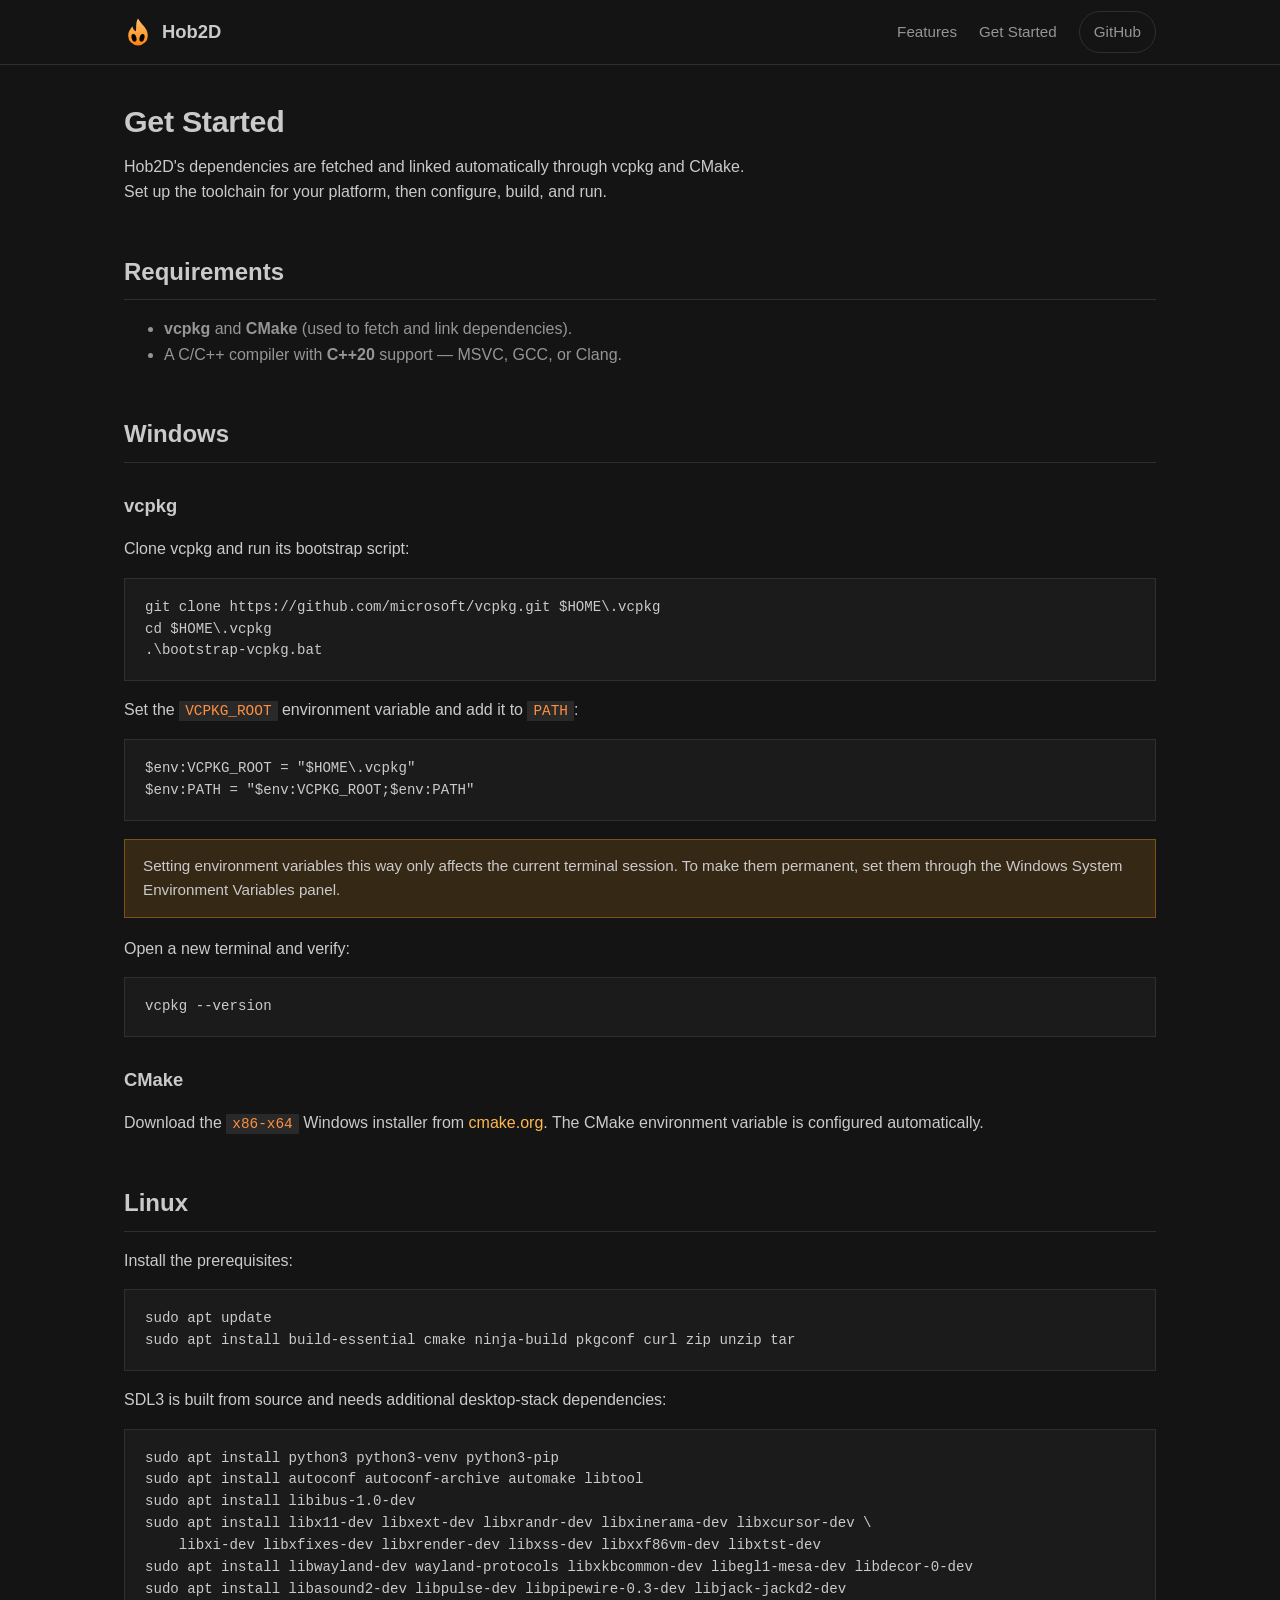
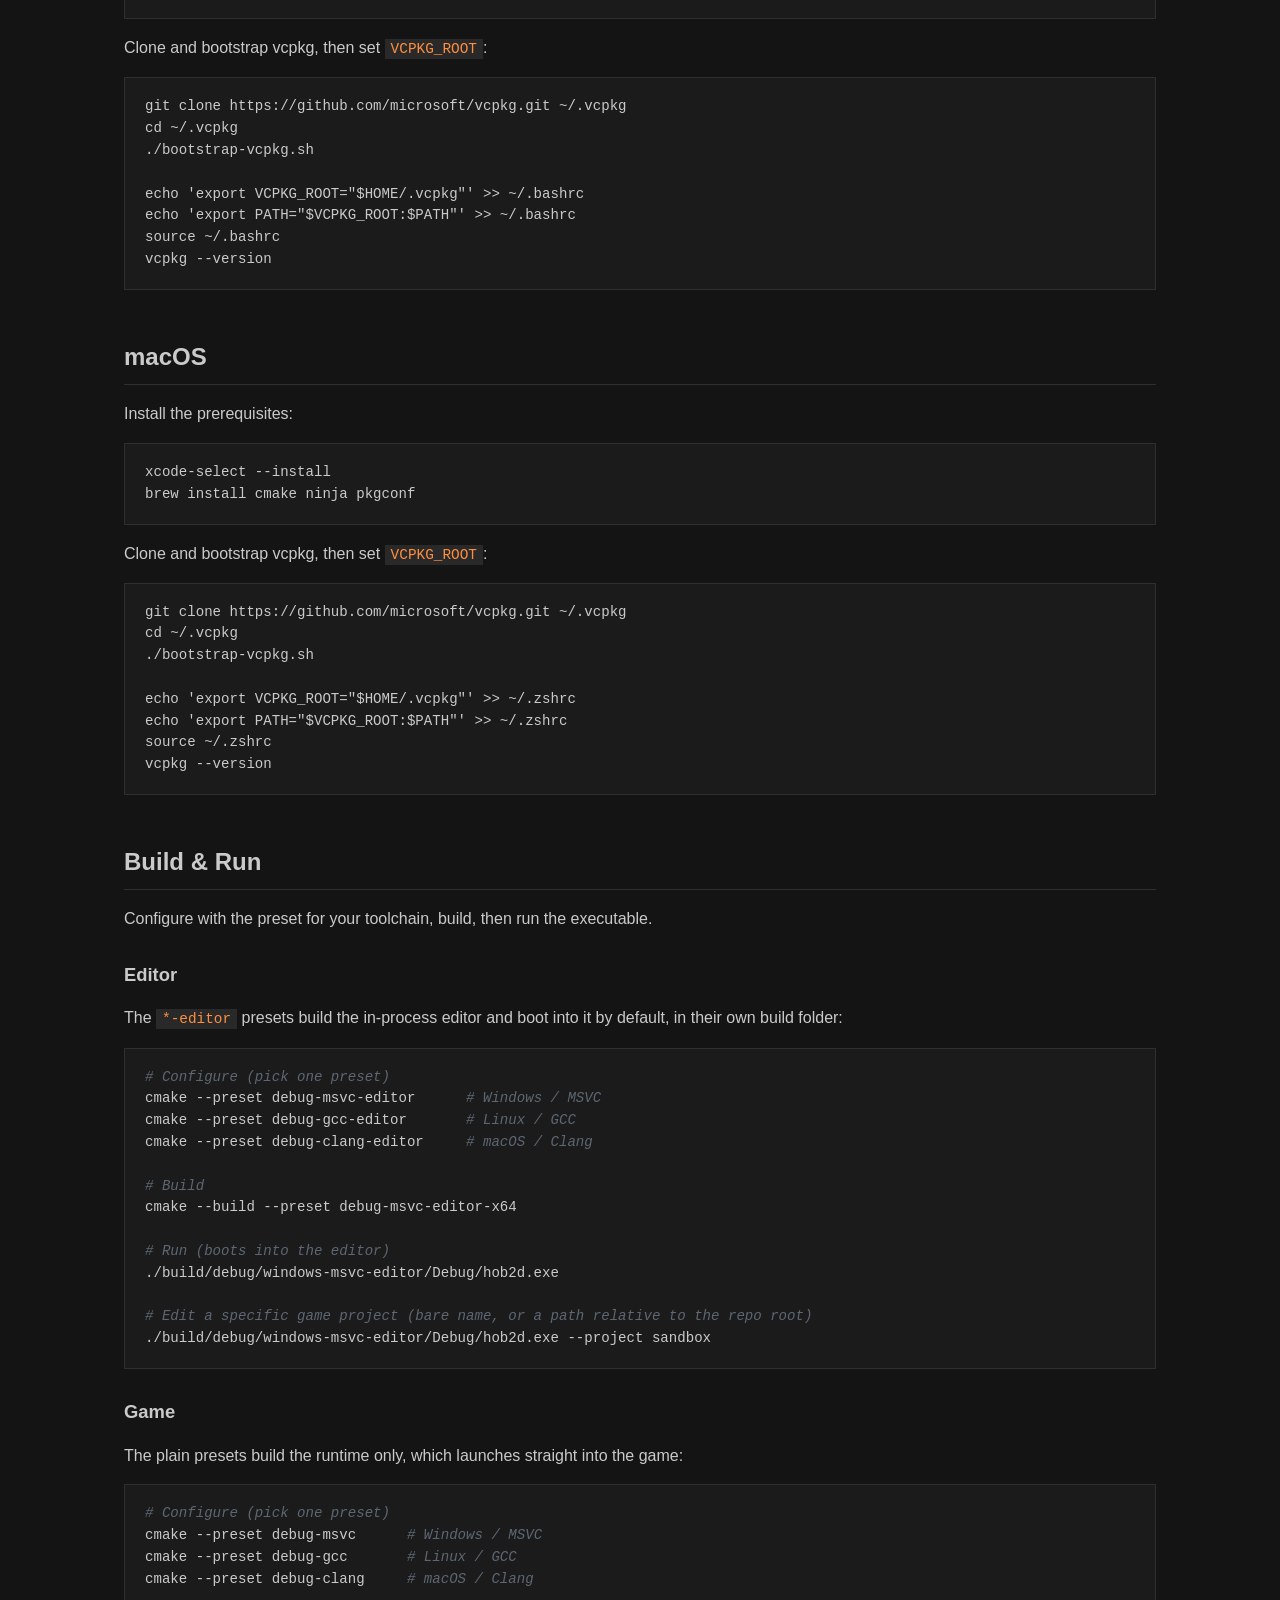
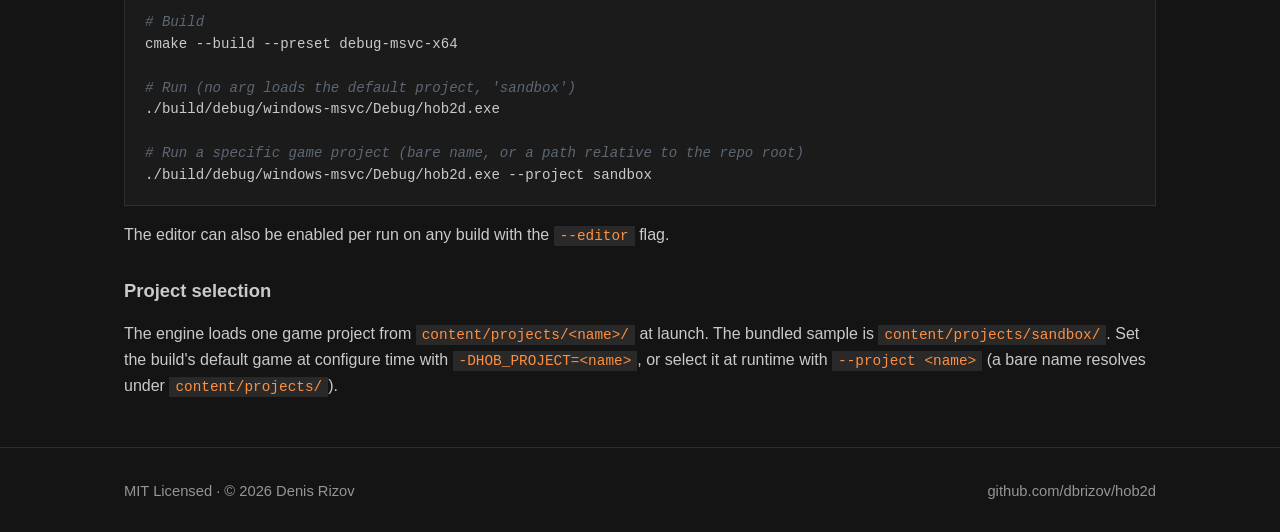
<file: docs/get-started.html>
<!DOCTYPE html>
<html lang="en">
<head>
    <meta charset="UTF-8">
    <meta name="viewport" content="width=device-width, initial-scale=1.0">
    <title>Get Started — Hob2D</title>
    <meta name="description" content="Set up, build, and run the Hob2D game engine on Windows, Linux, or macOS.">
    <link rel="icon" href="favicon.svg" type="image/svg+xml">
    <link rel="stylesheet" href="styles.css">
</head>
<body>
    <header class="site-header">
        <div class="container">
            <a class="brand" href="index.html">
                <img src="favicon.svg" alt="Hob2D logo">
                Hob2D
            </a>
            <nav class="nav">
                <a class="nav-link-hide" href="index.html#features">Features</a>
                <a href="get-started.html">Get Started</a>
                <a class="btn btn-ghost btn-sm" href="https://github.com/dbrizov/hob2d">GitHub</a>
            </nav>
        </div>
    </header>

    <main>
        <section class="doc">
            <div class="container">
                <h1 class="section-title">Get Started</h1>
                <p class="section-lead">Hob2D's dependencies are fetched and linked automatically through
                    vcpkg and CMake. Set up the toolchain for your platform, then configure, build, and run.</p>

                <h2>Requirements</h2>
                <ul>
                    <li><strong>vcpkg</strong> and <strong>CMake</strong> (used to fetch and link dependencies).</li>
                    <li>A C/C++ compiler with <strong>C++20</strong> support — MSVC, GCC, or Clang.</li>
                </ul>

                <h2>Windows</h2>
                <h3>vcpkg</h3>
                <p>Clone vcpkg and run its bootstrap script:</p>
<pre>git clone https://github.com/microsoft/vcpkg.git $HOME\.vcpkg
cd $HOME\.vcpkg
.\bootstrap-vcpkg.bat</pre>
                <p>Set the <code>VCPKG_ROOT</code> environment variable and add it to <code>PATH</code>:</p>
<pre>$env:VCPKG_ROOT = "$HOME\.vcpkg"
$env:PATH = "$env:VCPKG_ROOT;$env:PATH"</pre>
                <div class="callout">
                    Setting environment variables this way only affects the current terminal session. To make
                    them permanent, set them through the Windows System Environment Variables panel.
                </div>
                <p>Open a new terminal and verify:</p>
<pre>vcpkg --version</pre>
                <h3>CMake</h3>
                <p>Download the <code>x86-x64</code> Windows installer from
                    <a href="https://cmake.org/">cmake.org</a>. The CMake environment variable is configured
                    automatically.</p>

                <h2>Linux</h2>
                <p>Install the prerequisites:</p>
<pre>sudo apt update
sudo apt install build-essential cmake ninja-build pkgconf curl zip unzip tar</pre>
                <p>SDL3 is built from source and needs additional desktop-stack dependencies:</p>
<pre>sudo apt install python3 python3-venv python3-pip
sudo apt install autoconf autoconf-archive automake libtool
sudo apt install libibus-1.0-dev
sudo apt install libx11-dev libxext-dev libxrandr-dev libxinerama-dev libxcursor-dev \
    libxi-dev libxfixes-dev libxrender-dev libxss-dev libxxf86vm-dev libxtst-dev
sudo apt install libwayland-dev wayland-protocols libxkbcommon-dev libegl1-mesa-dev libdecor-0-dev
sudo apt install libasound2-dev libpulse-dev libpipewire-0.3-dev libjack-jackd2-dev</pre>
                <p>Clone and bootstrap vcpkg, then set <code>VCPKG_ROOT</code>:</p>
<pre>git clone https://github.com/microsoft/vcpkg.git ~/.vcpkg
cd ~/.vcpkg
./bootstrap-vcpkg.sh

echo 'export VCPKG_ROOT="$HOME/.vcpkg"' >> ~/.bashrc
echo 'export PATH="$VCPKG_ROOT:$PATH"' >> ~/.bashrc
source ~/.bashrc
vcpkg --version</pre>

                <h2>macOS</h2>
                <p>Install the prerequisites:</p>
<pre>xcode-select --install
brew install cmake ninja pkgconf</pre>
                <p>Clone and bootstrap vcpkg, then set <code>VCPKG_ROOT</code>:</p>
<pre>git clone https://github.com/microsoft/vcpkg.git ~/.vcpkg
cd ~/.vcpkg
./bootstrap-vcpkg.sh

echo 'export VCPKG_ROOT="$HOME/.vcpkg"' >> ~/.zshrc
echo 'export PATH="$VCPKG_ROOT:$PATH"' >> ~/.zshrc
source ~/.zshrc
vcpkg --version</pre>

                <h2>Build &amp; Run</h2>
                <p>Configure with the preset for your toolchain, build, then run the executable.</p>

                <h3>Editor</h3>
                <p>The <code>*-editor</code> presets build the in-process editor and boot into it by default,
                    in their own build folder:</p>
<pre><span class="cmt"># Configure (pick one preset)</span>
cmake --preset debug-msvc-editor      <span class="cmt"># Windows / MSVC</span>
cmake --preset debug-gcc-editor       <span class="cmt"># Linux / GCC</span>
cmake --preset debug-clang-editor     <span class="cmt"># macOS / Clang</span>

<span class="cmt"># Build</span>
cmake --build --preset debug-msvc-editor-x64

<span class="cmt"># Run (boots into the editor)</span>
./build/debug/windows-msvc-editor/Debug/hob2d.exe

<span class="cmt"># Edit a specific game project (bare name, or a path relative to the repo root)</span>
./build/debug/windows-msvc-editor/Debug/hob2d.exe --project sandbox</pre>

                <h3>Game</h3>
                <p>The plain presets build the runtime only, which launches straight into the game:</p>
<pre><span class="cmt"># Configure (pick one preset)</span>
cmake --preset debug-msvc      <span class="cmt"># Windows / MSVC</span>
cmake --preset debug-gcc       <span class="cmt"># Linux / GCC</span>
cmake --preset debug-clang     <span class="cmt"># macOS / Clang</span>

<span class="cmt"># Build</span>
cmake --build --preset debug-msvc-x64

<span class="cmt"># Run (no arg loads the default project, 'sandbox')</span>
./build/debug/windows-msvc/Debug/hob2d.exe

<span class="cmt"># Run a specific game project (bare name, or a path relative to the repo root)</span>
./build/debug/windows-msvc/Debug/hob2d.exe --project sandbox</pre>
                <p>The editor can also be enabled per run on any build with the <code>--editor</code> flag.</p>

                <h3>Project selection</h3>
                <p>The engine loads one game project from <code>content/projects/&lt;name&gt;/</code> at launch.
                    The bundled sample is <code>content/projects/sandbox/</code>. Set the build's default game at
                    configure time with <code>-DHOB_PROJECT=&lt;name&gt;</code>, or select it at runtime with
                    <code>--project &lt;name&gt;</code> (a bare name resolves under <code>content/projects/</code>).</p>
            </div>
        </section>
    </main>

    <footer class="site-footer">
        <div class="container">
            <span>MIT Licensed · © 2026 Denis Rizov</span>
            <a href="https://github.com/dbrizov/hob2d">github.com/dbrizov/hob2d</a>
        </div>
    </footer>
</body>
</html>
</file>
<file: docs/styles.css>
:root {
    --bg: #141414;
    --bg-2: #1b1b1b;
    --surface: #1b1b1b;
    --surface-2: #292929;
    --border: #2f2f2f;
    --text: #cacaca;
    --muted: #959595;
    --accent: #ffa01e;
    --accent-2: #ffb84d;
    --accent-soft: rgba(255, 160, 30, 0.14);

    /* Syntax highlighting — Ayu Dark palette */
    --syntax-comment: #5c6773;
    --syntax-keyword: #ff8f40;
    --syntax-class: #59c2ff;
    --syntax-fn: #ffb454;
    --syntax-prop: #ffd173;
    --syntax-string: #aad94c;
    --syntax-number: #d2a6ff;
    --syntax-tag: #5ccfe6;

    --radius: 0;
    --maxw: 1080px;
    --font: -apple-system, BlinkMacSystemFont, "Segoe UI", Roboto, Helvetica, Arial, sans-serif;
    --mono: ui-monospace, "SF Mono", "Cascadia Code", "JetBrains Mono", Menlo, Consolas, monospace;
}

* {
    box-sizing: border-box;
}

html {
    scroll-behavior: smooth;
    -webkit-text-size-adjust: 100%;
    text-size-adjust: 100%;
}

body {
    margin: 0;
    background: var(--bg);
    color: var(--text);
    font-family: var(--font);
    line-height: 1.6;
    -webkit-font-smoothing: antialiased;
}

::selection {
    background: rgba(255, 160, 30, 0.35);
    color: #ffffff;
}

a {
    color: var(--accent-2);
    text-decoration: none;
}

a:hover {
    text-decoration: underline;
}

.container {
    width: 100%;
    max-width: var(--maxw);
    margin: 0 auto;
    padding: 0 24px;
}

#features {
    scroll-margin-top: 88px;
}

/* ---- Header ---- */
.site-header {
    position: sticky;
    top: 0;
    z-index: 50;
    background: var(--bg);
    border-bottom: 1px solid var(--border);
}

.site-header .container {
    display: flex;
    align-items: center;
    justify-content: space-between;
    gap: 16px;
    height: 64px;
}

.brand {
    display: flex;
    align-items: center;
    gap: 10px;
    font-weight: 700;
    font-size: 1.15rem;
    color: var(--text);
}

.brand:hover {
    text-decoration: none;
}

.brand img {
    width: 28px;
    height: 28px;
}

.nav {
    display: flex;
    align-items: center;
    gap: 22px;
    flex-wrap: wrap;
}

.nav a {
    color: var(--muted);
    font-size: 0.95rem;
    font-weight: 500;
}

.nav a:hover {
    color: var(--text);
    text-decoration: none;
}

/* ---- Buttons ---- */
.btn {
    display: inline-flex;
    align-items: center;
    gap: 8px;
    padding: 11px 20px;
    border-radius: 999px;
    font-weight: 600;
    font-size: 0.95rem;
    border: 1px solid transparent;
    cursor: pointer;
    transition: background 0.12s ease, border-color 0.12s ease;
}

.btn:hover {
    text-decoration: none;
}

.btn-primary {
    background: var(--accent);
    color: #241300;
}

.btn-primary:hover {
    background: var(--accent-2);
}

.btn-ghost {
    background: transparent;
    color: var(--text);
    border-color: var(--border);
}

.btn-ghost:hover {
    border-color: var(--accent);
}

.btn-sm {
    padding: 8px 14px;
    font-size: 0.9rem;
}

/* ---- Hero ---- */
.hero {
    position: relative;
    overflow: hidden;
    text-align: center;
    padding: 52px 0 32px;
}

.hero h1 {
    position: relative;
    font-size: clamp(2.2rem, 6vw, 3.6rem);
    line-height: 1.1;
    margin: 0 0 18px;
    letter-spacing: -0.02em;
}

.hero h1 .accent {
    color: var(--accent);
}

.hero p {
    position: relative;
    max-width: 620px;
    margin: 0 auto 32px;
    font-size: 1.15rem;
    color: var(--muted);
}

.hero-cta {
    position: relative;
    display: flex;
    gap: 14px;
    justify-content: center;
    flex-wrap: wrap;
}

.hero-platforms {
    position: relative;
    display: flex;
    align-items: center;
    justify-content: center;
    gap: 16px;
    margin-top: 32px;
}

.hero-platforms img {
    width: 32px;
    height: 32px;
    opacity: 0.85;
    transition: opacity 0.14s ease;
}

.hero-platforms img:hover {
    opacity: 1;
}

/* ---- Sections ---- */
section {
    padding: 32px 0;
}

.section-title {
    font-size: 1.9rem;
    letter-spacing: -0.01em;
    margin: 0 0 8px;
}

.section-lead {
    color: var(--muted);
    margin: 0 0 40px;
    max-width: 640px;
}

/* ---- Feature groups ---- */
.feature-group {
    margin-bottom: 56px;
}

.feature-group:last-child {
    margin-bottom: 0;
}

.feature-group > h3 {
    font-size: 1.55rem;
    margin: 0 0 6px;
    display: flex;
    align-items: center;
    gap: 10px;
}

.feature-group > h3 .dot {
    width: 9px;
    height: 9px;
    border-radius: 50%;
    background: var(--accent);
    box-shadow: 0 0 12px var(--accent);
}

.feature-group > .group-lead {
    color: var(--muted);
    margin: 0 0 22px;
}

.cards {
    display: grid;
    grid-template-columns: repeat(auto-fit, minmax(230px, 1fr));
    gap: 16px;
}

.card {
    background: var(--surface);
    border: 1px solid var(--border);
    border-radius: var(--radius);
    padding: 20px;
}

.card h4 {
    margin: 0 0 6px;
    font-size: 1.02rem;
}

.card p {
    margin: 0;
    color: var(--muted);
    font-size: 0.93rem;
}

/* ---- Code blocks ---- */
pre {
    background: var(--bg-2);
    border: 1px solid var(--border);
    border-radius: var(--radius);
    padding: 18px 20px;
    max-width: 100%;
    overflow-x: auto;
    font-family: var(--mono);
    font-size: 0.88rem;
    line-height: 1.55;
    color: var(--text);
}

/* Syntax highlighting — tokens use the --syntax-* palette in :root */
pre .cmt {
    color: var(--syntax-comment);
    font-style: italic;
}

pre .kw {
    color: var(--syntax-keyword);
}

pre .cls {
    color: var(--syntax-class);
}

pre .fn {
    color: var(--syntax-fn);
}

pre .prop {
    color: var(--syntax-prop);
}

pre .str {
    color: var(--syntax-string);
}

pre .num {
    color: var(--syntax-number);
}

pre .tag {
    color: var(--syntax-tag);
}

pre .attr {
    color: var(--syntax-prop);
}

code {
    font-family: var(--mono);
    font-size: 0.9em;
    background: var(--surface-2);
    color: var(--syntax-keyword);
    padding: 2px 6px;
}

.code-grid {
    display: grid;
    grid-template-columns: 1fr 1fr;
    gap: 18px;
}

.code-grid figcaption {
    color: var(--muted);
    font-size: 0.9rem;
    margin-bottom: 8px;
}

figure {
    margin: 0;
}

/* ---- Live demos ---- */
.demo {
    display: flex;
    flex-wrap: wrap;
    align-items: center;
    justify-content: center;
    gap: 72px;
    background: var(--surface-2);
    border: 1px solid var(--border);
    border-radius: var(--radius);
    padding: 28px 20px;
}

/* Demo media (video / screenshot): native size on desktop (crisp), shrinks to fit on mobile. */
.demo-media {
    max-width: 100%;
    height: auto;
    display: block;
}

/* Healthbar demo — mirrors assets/ui/healthbar.rcss */
.hb-track {
    position: relative;
    width: 320px;
    max-width: 100%;
    height: 36px;
    background-color: #401010;
    border: 2px solid #000000;
    overflow: hidden;
}

.hb-fill {
    width: 100%;
    height: 100%;
    background-color: #d03030;
    transition: width 0.2s ease-in-out;
}

.hb-text {
    position: absolute;
    inset: 0;
    line-height: 36px;
    color: #ffffff;
    font-family: var(--mono);
    font-size: 1.1rem;
    text-align: center;
}

/* Idle sprite demo */
.sprite-stage {
    min-height: 180px;
}

.sprite-frame {
    width: 128px;
    height: auto;
    image-rendering: pixelated;
}

/* Run frames have a larger source canvas (192px vs 163px); scale up to match
   the idle sprite's on-screen pixel size. */
#run-sprite {
    width: 151px;
    transform: translateY(-12px);
}

/* ---- Tech pills ---- */
.pills {
    display: flex;
    flex-wrap: wrap;
    gap: 10px;
}

.pill {
    background: var(--surface-2);
    border: 1px solid var(--border);
    padding: 6px 14px;
    font-size: 0.88rem;
    color: var(--muted);
}

/* ---- Get Started page ---- */
.doc h2 {
    font-size: 1.5rem;
    margin: 48px 0 12px;
    padding-bottom: 8px;
    border-bottom: 1px solid var(--border);
}

.doc h3 {
    font-size: 1.15rem;
    margin: 28px 0 10px;
}

.doc p {
    color: var(--text);
}

.doc ul {
    color: var(--muted);
}

.callout {
    background: var(--accent-soft);
    border: 1px solid rgba(255, 160, 30, 0.35);
    border-radius: var(--radius);
    padding: 14px 18px;
    margin: 18px 0;
    color: var(--text);
    font-size: 0.95rem;
}

/* ---- Footer ---- */
.site-footer {
    border-top: 1px solid var(--border);
    padding: 32px 0;
    color: var(--muted);
    font-size: 0.92rem;
}

.site-footer .container {
    display: flex;
    align-items: center;
    justify-content: space-between;
    gap: 16px;
    flex-wrap: wrap;
}

.site-footer a {
    color: var(--muted);
}

.site-footer a:hover {
    color: var(--text);
}

/* ---- Responsive ---- */
@media (max-width: 760px) {
    .container {
        padding: 0 16px;
    }

    .code-grid {
        grid-template-columns: 1fr;
    }

    .code-grid figure {
        min-width: 0;
    }

    .nav {
        gap: 14px;
    }

    .nav .nav-link-hide {
        display: none;
    }

    section {
        padding: 24px 0;
    }

    .hero {
        padding: 40px 0 24px;
    }
}

@media (prefers-reduced-motion: reduce) {
    * {
        transition: none !important;
        scroll-behavior: auto !important;
    }
}
</file>
